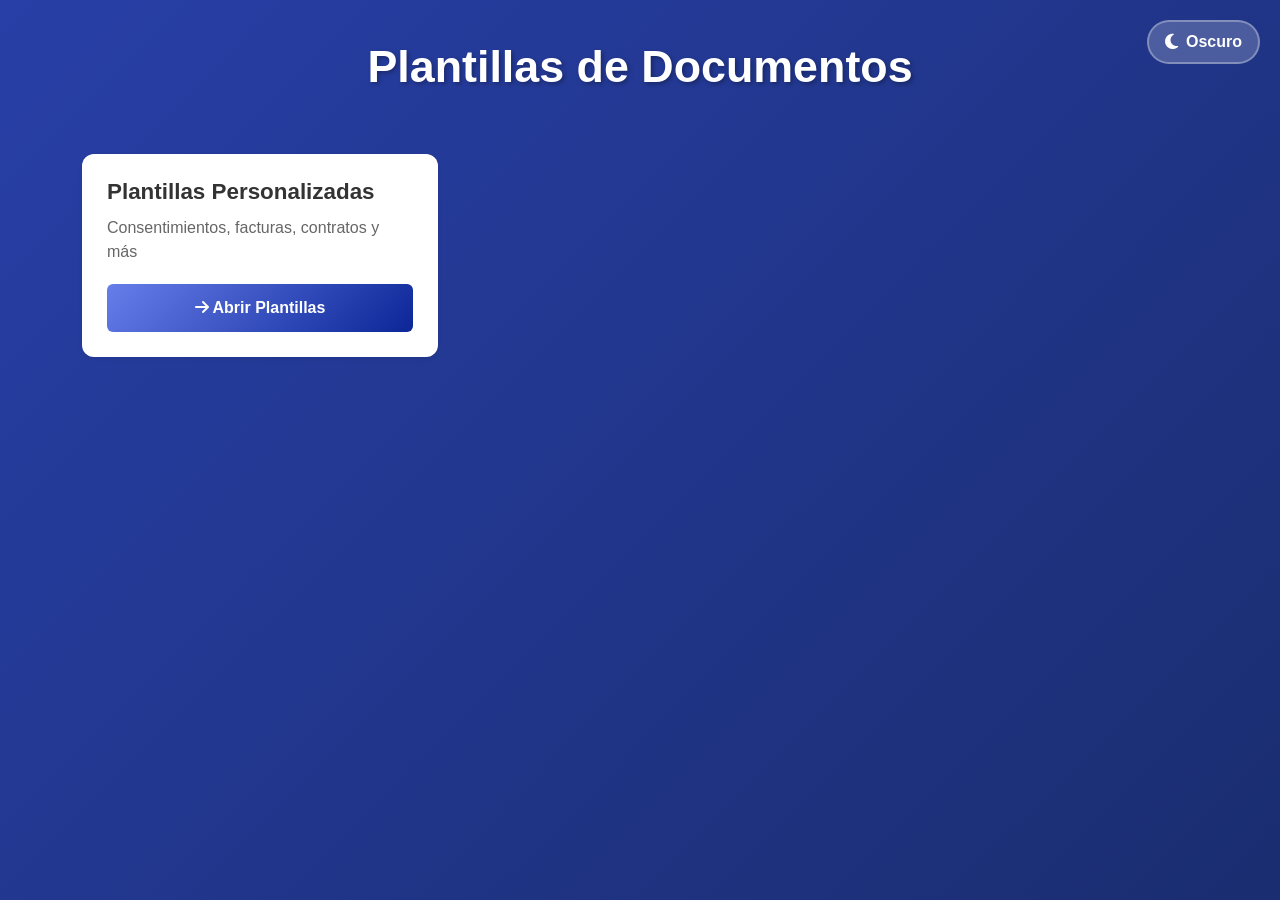
<file: index.html>
<!DOCTYPE html>
<html>
<head>
<meta charset="UTF-8">
<meta name="viewport" content="width=device-width, initial-scale=1.0">
<title>Plantillas para documentos</title>
<link href="https://cdn.jsdelivr.net/npm/bootstrap@5.3.0/dist/css/bootstrap.min.css" rel="stylesheet">
<link href="https://cdnjs.cloudflare.com/ajax/libs/font-awesome/6.4.0/css/all.min.css" rel="stylesheet">
<link href="public/css/index.css" rel="stylesheet">
</head>

<body>
<button class="theme-toggle" id="themeToggle">
  <i class="fas fa-moon"></i> Oscuro
</button>

<div class="container">
  <div class="header">
    <h1> Plantillas de Documentos</h1>
  </div>

  <div class="row-container">
    <div class="row g-4 mb-5">
      <div class="col-md-6 col-lg-4">
        <div class="card shadow-sm">
          <div class="card-body d-flex flex-column">
            <h5 class="card-title">Plantillas Personalizadas</h5>
            <p class="card-text flex-grow-1">Consentimientos, facturas, contratos y más</p>
            <button class="btn btn-plantilla" onclick="irAPlantillas()">
              <i class="fas fa-arrow-right"></i> Abrir Plantillas
            </button>
          </div>
        </div>
      </div>
    </div>
</div>
  </div>
</div>

<script>
function irAPlantillas(){
  window.location.href = "formulario.html";
}
</script>
<script src="temaoscuro.js"></script>

</body>
</html>
</file>
<file: public/css/index.css>
:root {
  --bg-light: linear-gradient(135deg, #283fa7 0%, #1a2d70 100%);
  --bg-dark: linear-gradient(135deg, #0f0f1e 0%, #1a1a2e 100%);
  --text-light: #333;
  --text-dark: #f0f0f0;
  --card-light: white;
  --card-dark: #2a2a3e;
  --border-light: #ddd;
  --border-dark: #404050;
}

body {
  background: var(--bg-light);
  min-height: 100vh;
  padding: 40px 20px;
  font-family: 'Segoe UI', Tahoma, Geneva, Verdana, sans-serif;
  color: var(--text-light);
  transition: background 0.3s ease, color 0.3s ease;
}

body.dark-mode {
  background: var(--bg-dark);
  color: var(--text-dark);
}

.header {
  text-align: center;
  color: white;
  margin-bottom: 60px;
}

.header h1 {
  font-weight: 700;
  font-size: 2.8rem;
  text-shadow: 2px 2px 4px rgba(0, 0, 0, 0.3);
  margin-bottom: 10px;
}

.header p {
  font-size: 1.1rem;
  opacity: 0.95;
}

.theme-toggle {
  position: fixed;
  top: 20px;
  right: 20px;
  z-index: 1000;
  background: rgba(255, 255, 255, 0.2);
  border: 2px solid rgba(255, 255, 255, 0.3);
  border-radius: 50px;
  padding: 8px 16px;
  cursor: pointer;
  transition: all 0.3s ease;
  color: white;
  font-weight: 600;
  display: flex;
  align-items: center;
  gap: 8px;
  backdrop-filter: blur(10px);
}

.theme-toggle:hover {
  background: rgba(255, 255, 255, 0.3);
  border-color: rgba(255, 255, 255, 0.5);
  transform: scale(1.05);
}

.theme-toggle i {
  font-size: 1.1rem;
}

.card {
  transition: all 0.4s ease;
  border: none;
  height: 100%;
  border-radius: 12px;
  overflow: hidden;
  box-shadow: 0 5px 20px rgba(0, 0, 0, 0.2);
  background: var(--card-light);
  color: var(--text-light);
}

.dark-mode .card {
  background: var(--card-dark);
  color: var(--text-dark);
}

.card:hover {
  transform: translateY(-12px);
  box-shadow: 0 20px 50px rgba(0, 0, 0, 0.3);
}

.card-icon {
  font-size: 3rem;
  text-align: center;
  padding: 30px 0;
  background: linear-gradient(135deg, #667eea 0%, #0c2697 100%);
  color: white;
}

.card-body {
  padding: 25px;
}

.card-title {
  font-weight: 700;
  font-size: 1.4rem;
  color: var(--text-light);
  margin-bottom: 10px;
}

.dark-mode .card-title {
  color: var(--text-dark);
}

.card-text {
  color: #666;
  font-size: 1rem;
  margin-bottom: 20px;
}

.dark-mode .card-text {
  color: #aaa;
}

.btn-plantilla {
  background: linear-gradient(135deg, #667eea 0%, #0c2697 100%);
  border: none;
  color: white;
  font-weight: 700;
  padding: 12px 24px;
  border-radius: 6px;
  transition: all 0.3s ease;
  width: 100%;
  cursor: pointer;
}

.btn-plantilla:hover {
  color: white;
  transform: scale(1.05);
  box-shadow: 0 10px 25px rgba(102, 126, 234, 0.4);
}

.row-container {
  max-width: 1200px;
  margin: 0 auto;
}

.feature-section {
  margin-top: 80px;
  padding: 40px;
  background: rgba(255, 255, 255, 0.1);
  border-radius: 12px;
  backdrop-filter: blur(10px);
  color: white;
}

.dark-mode .feature-section {
  background: rgba(0, 0, 0, 0.3);
}

.feature-section h3 {
  margin-bottom: 20px;
  font-weight: 700;
}

.feature-list {
  list-style: none;
  padding: 0;
}

.feature-list li {
  margin-bottom: 12px;
  padding-left: 30px;
  position: relative;
}

.feature-list li:before {
  content: "✓";
  position: absolute;
  left: 0;
  color: #03b42a;
  font-weight: bold;
}
</file>
